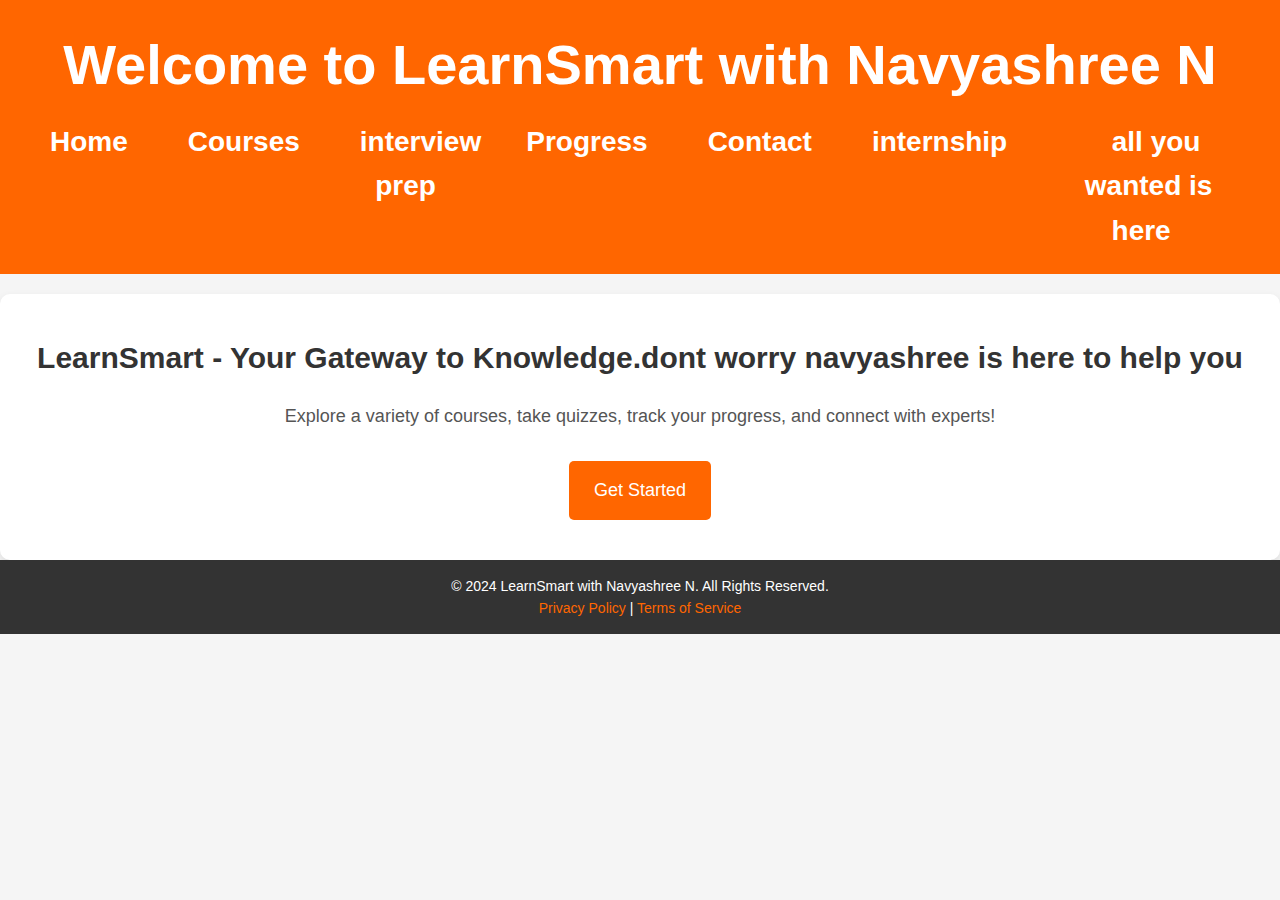
<file: index.html>
<!DOCTYPE html>
<html lang="en">
<head>
  <meta charset="UTF-8">
  <meta name="viewport" content="width=device-width, initial-scale=1.0">
  <title>Welcome to LearnSmart</title>
  <style>
    /* Global styles */
    * {
      margin: 0;
      padding: 0;
      box-sizing: border-box;
    }

    body {
      font-family: 'Arial', sans-serif;
      background-color: #f5f5f5;
      color: #333;
      line-height: 1.6;
      transition: background-color 0.3s ease, color 0.3s ease;
    }

    header {
      background-color: #ff6600;
      color: white;
      text-align: center;
      padding: 20px;
      font-size: 28px;
    }

    header h1 {
      margin: 0;
    }

    nav ul {
      display: flex;
      justify-content: center;
      list-style: none;
      padding: 0;
      margin-top: 10px;
    }

    nav ul li {
      margin: 0 15px;
    }

    nav ul li a {
      color: white;
      text-decoration: none;
      font-weight: bold;
      padding: 12px 15px;
      transition: background-color 0.3s;
      border-radius: 5px;
    }

    nav ul li a:hover {
      background-color: #e05a00;
    }

    /* Main content */
    main {
      padding: 40px 20px;
      text-align: center;
      background-color: #ffffff;
      margin-top: 20px;
      border-radius: 10px;
      box-shadow: 0 4px 8px rgba(0, 0, 0, 0.1);
    }

    main h2 {
      font-size: 30px;
      margin-bottom: 20px;
      color: #333;
    }

    .intro-text {
      font-size: 18px;
      color: #555;
    }

    .cta-button {
      display: inline-block;
      background-color: #ff6600;
      color: white;
      padding: 15px 25px;
      text-decoration: none;
      font-size: 18px;
      border-radius: 5px;
      margin-top: 30px;
      transition: background-color 0.3s;
    }

    .cta-button:hover {
      background-color: #e05a00;
    }

    /* Footer */
    footer {
      background-color: #333;
      color: white;
      text-align: center;
      padding: 15px;
      position: relative;
      bottom: 0;
      width: 100%;
    }

    footer p {
      margin: 0;
      font-size: 14px;
    }

    footer a {
      color: #ff6600;
      text-decoration: none;
    }

    footer a:hover {
      text-decoration: underline;
    }

    /* Responsive Styles */
    @media (max-width: 768px) {
      nav ul {
        flex-direction: column;
      }

      .cta-button {
        width: 100%;
        text-align: center;
      }
    }
  </style>
</head>
<body>
  <header>
    <h1>Welcome to LearnSmart with Navyashree N</h1>
    <nav>
      <ul>
        <li><a href="index.html">Home</a></li>
        <li><a href="courses.html">Courses</a></li>
        <li><a href="interveiw.html">interview prep</a></li>
        <li><a href="progress.html">Progress</a></li>
        <li><a href="contact.html">Contact</a></li>
        <li><a href="internship&job.html">internship </a></li>
        <li><a href="links.html">all you wanted is here</a> </a></li>
      </ul>
    </nav>
  </header>

  <main>
    <h2>LearnSmart - Your Gateway to Knowledge.dont worry navyashree is here to help you</h2>
    <p class="intro-text">Explore a variety of courses, take quizzes, track your progress, and connect with experts!</p>
    <a href="courses.html" class="cta-button">Get Started</a>
  </main>

  <footer>
    <p>&copy; 2024 LearnSmart with Navyashree N. All Rights Reserved.</p>
    <p><a href="privacy.html">Privacy Policy</a> | <a href="terms.html">Terms of Service</a></p>
  </footer>
</body>
</html>
</file>
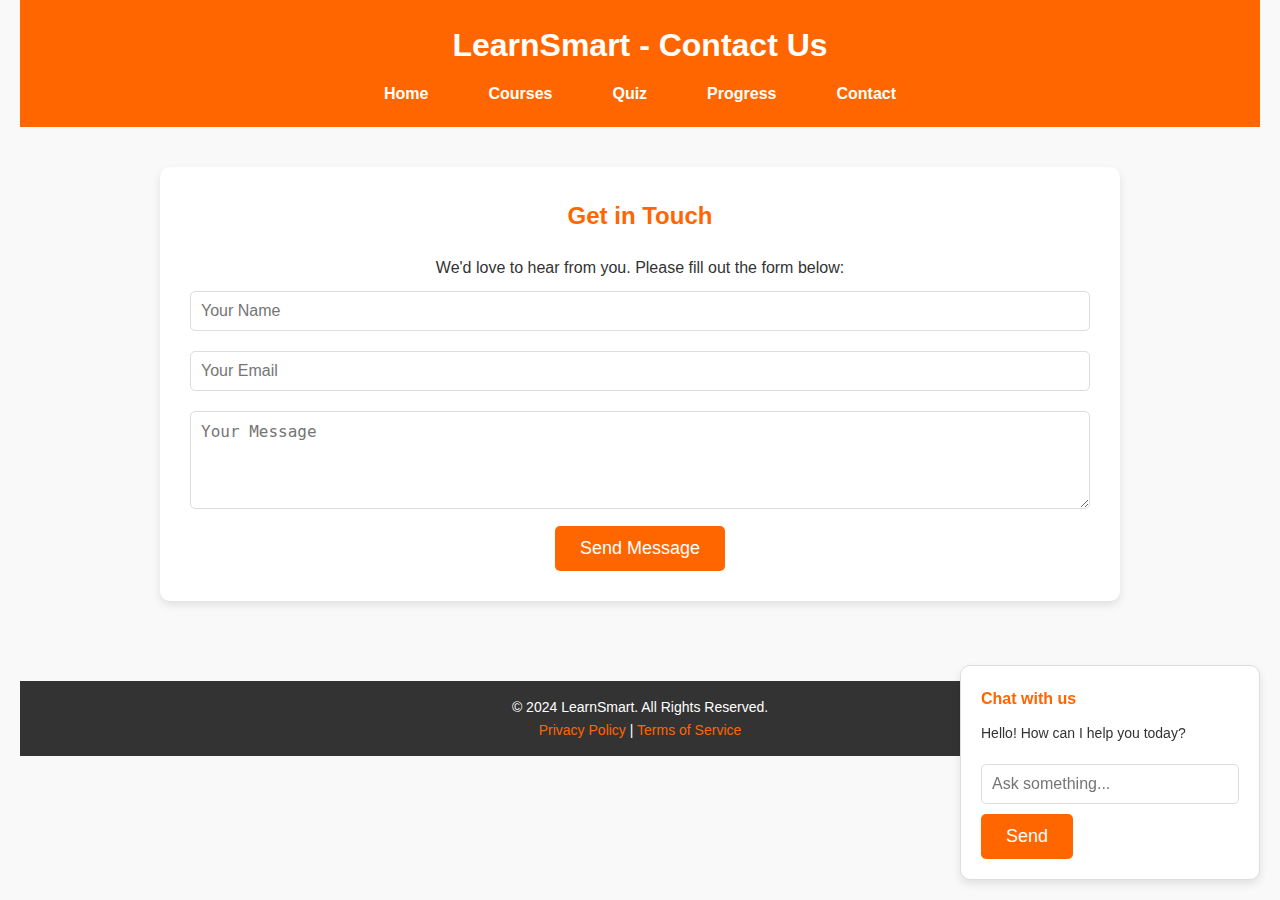
<file: contact.html>
<!DOCTYPE html>
<html lang="en">
<head>
  <meta charset="UTF-8">
  <meta name="viewport" content="width=device-width, initial-scale=1.0">
  <title>Contact Us - LearnSmart</title>
  <style>
    * {
      margin: 0;
      padding: 0;
      box-sizing: border-box;
    }

    body {
      font-family: 'Arial', sans-serif;
      background-color: #f9f9f9;
      color: #333;
      line-height: 1.6;
      padding: 0 20px;
    }

    header {
      background-color: #ff6600;
      color: white;
      text-align: center;
      padding: 20px;
    }

    header h1 {
      margin: 0;
    }

    nav ul {
      display: flex;
      justify-content: center;
      list-style: none;
      padding: 0;
      margin-top: 10px;
    }

    nav ul li {
      margin: 0 15px;
    }

    nav ul li a {
      color: white;
      text-decoration: none;
      font-weight: bold;
      padding: 12px 15px;
      transition: background-color 0.3s;
    }

    nav ul li a:hover {
      background-color: #e05a00;
    }

    main {
      padding: 40px 20px;
      text-align: center;
    }

    .contact-container {
      background-color: #fff;
      padding: 30px;
      border-radius: 10px;
      box-shadow: 0 4px 8px rgba(0, 0, 0, 0.1);
      margin: 0 auto;
      width: 80%;
    }

    .contact-container h2 {
      color: #ff6600;
      margin-bottom: 20px;
    }

    .contact-form input, .contact-form textarea {
      width: 100%;
      padding: 10px;
      margin: 10px 0;
      border: 1px solid #ddd;
      border-radius: 5px;
      font-size: 16px;
    }

    .contact-form button {
      background-color: #ff6600;
      color: white;
      padding: 12px 25px;
      border: none;
      border-radius: 5px;
      font-size: 18px;
      cursor: pointer;
      transition: background-color 0.3s;
    }

    .contact-form button:hover {
      background-color: #e05a00;
    }

    .chatbot-container {
      position: fixed;
      bottom: 20px;
      right: 20px;
      background-color: #fff;
      border: 1px solid #ddd;
      padding: 20px;
      box-shadow: 0 4px 8px rgba(0, 0, 0, 0.1);
      width: 300px;
      border-radius: 10px;
      display: none;
    }

    .chatbot-header {
      font-weight: bold;
      color: #ff6600;
      margin-bottom: 10px;
    }

    .chatbot-body {
      margin-bottom: 10px;
      font-size: 14px;
      color: #333;
    }

    .chatbot-input {
      width: 100%;
      padding: 10px;
      margin: 10px 0;
      border: 1px solid #ddd;
      border-radius: 5px;
      font-size: 16px;
    }

    .chatbot-btn {
      background-color: #ff6600;
      color: white;
      padding: 12px 25px;
      border: none;
      border-radius: 5px;
      font-size: 18px;
      cursor: pointer;
      transition: background-color 0.3s;
    }

    .chatbot-btn:hover {
      background-color: #e05a00;
    }

    footer {
      background-color: #333;
      color: white;
      text-align: center;
      padding: 15px;
      margin-top: 40px;
    }

    footer p {
      margin: 0;
      font-size: 14px;
    }

    footer a {
      color: #ff6600;
      text-decoration: none;
    }

    footer a:hover {
      text-decoration: underline;
    }
  </style>
</head>
<body>
  <header>
    <h1>LearnSmart - Contact Us</h1>
    <nav>
      <ul>
        <li><a href="index.html">Home</a></li>
        <li><a href="courses.html">Courses</a></li>
        <li><a href="quiz.html">Quiz</a></li>
        <li><a href="progress.html">Progress</a></li>
        <li><a href="contact.html">Contact</a></li>
      </ul>
    </nav>
  </header>

  <main>
    <div class="contact-container">
      <h2>Get in Touch</h2>
      <p>We'd love to hear from you. Please fill out the form below:</p>
      <form class="contact-form">
        <input type="text" id="name" placeholder="Your Name" required>
        <input type="email" id="email" placeholder="Your Email" required>
        <textarea id="message" rows="4" placeholder="Your Message" required></textarea>
        <button type="submit">Send Message</button>
      </form>
    </div>
  </main>

  <div class="chatbot-container" id="chatbot">
    <div class="chatbot-header">Chat with us</div>
    <div class="chatbot-body" id="chatbot-body">
      <p>Hello! How can I help you today?</p>
    </div>
    <input type="text" id="chat-input" class="chatbot-input" placeholder="Ask something...">
    <button class="chatbot-btn" onclick="chatbotReply()">Send</button>
  </div>

  <footer>
    <p>&copy; 2024 LearnSmart. All Rights Reserved.</p>
    <p><a href="privacy.html">Privacy Policy</a> | <a href="terms.html">Terms of Service</a></p>
  </footer>

  <script>
    // Show chatbot
    window.onload = function() {
      document.getElementById('chatbot').style.display = 'block';
    };

    // Simple chatbot response
    function chatbotReply() {
      var userMessage = document.getElementById('chat-input').value;
      if (userMessage.trim() !== '') {
        var chatbotBody = document.getElementById('chatbot-body');
        chatbotBody.innerHTML += "<p><strong>You:</strong> " + userMessage + "</p>";
        
        // Simulate chatbot response
        setTimeout(function() {
          chatbotBody.innerHTML += "<p><strong>Chatbot:</strong> Thank you for reaching out! We'll get back to you soon.</p>";
          document.getElementById('chat-input').value = '';
          chatbotBody.scrollTop = chatbotBody.scrollHeight; // Scroll to bottom
        }, 1500);
      }
    }
  </script>
</body>
</html>
</file>
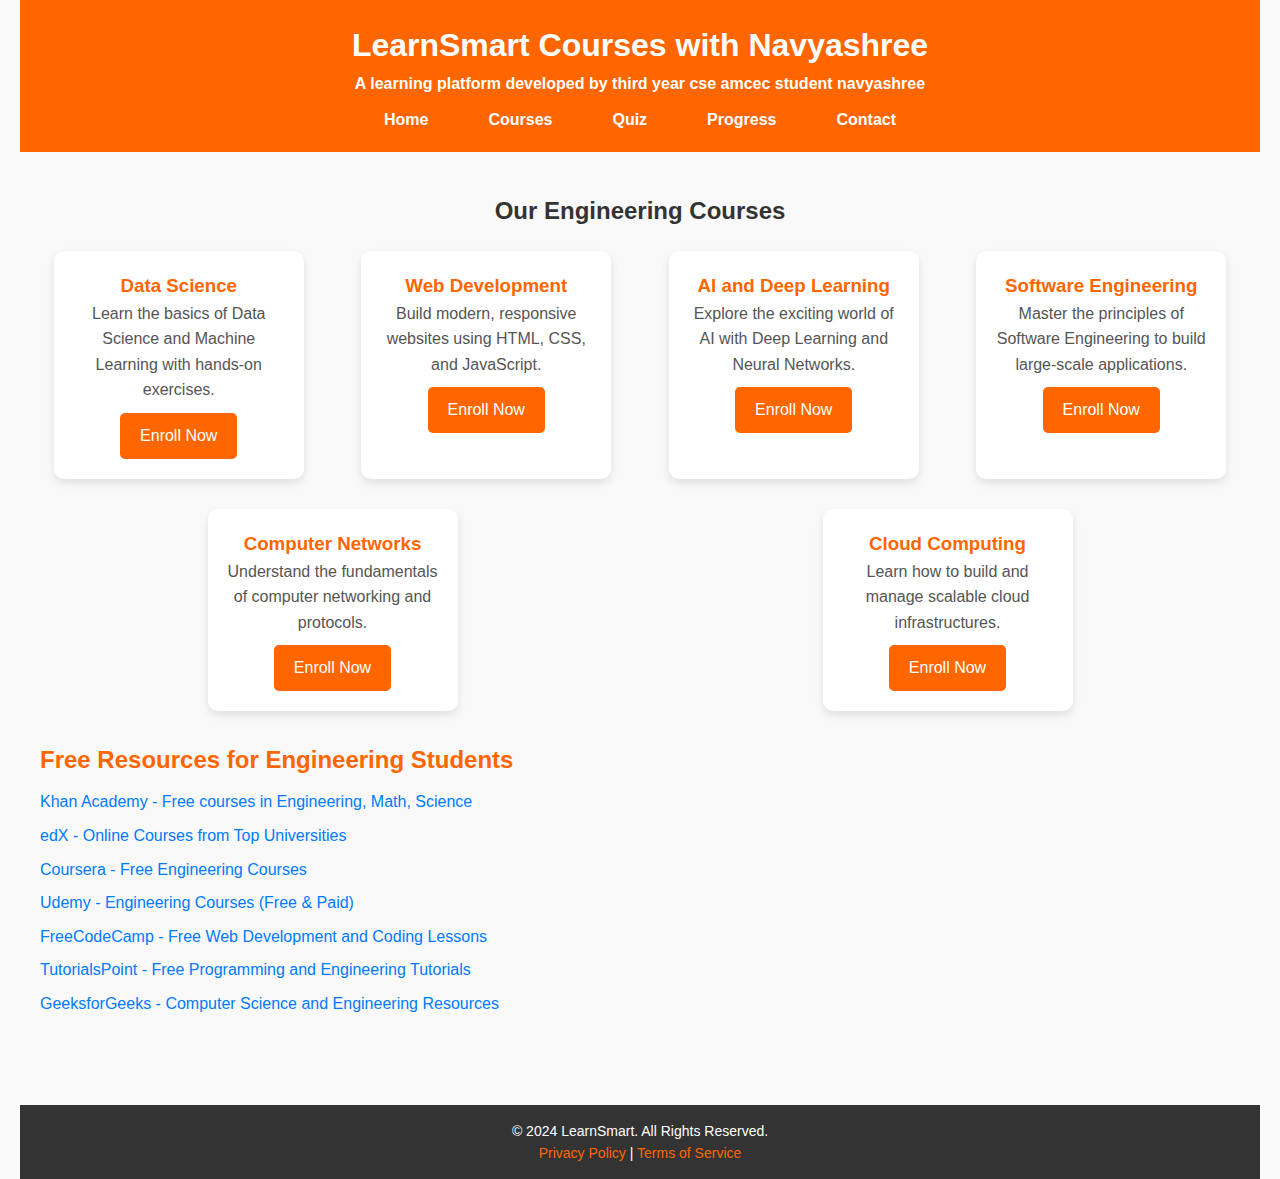
<file: courses.html>
<!DOCTYPE html>
<html lang="en">
<head>
  <meta charset="UTF-8">
  <meta name="viewport" content="width=device-width, initial-scale=1.0">
  <title>Courses - LearnSmart</title>
  <style>
    * {
      margin: 0;
      padding: 0;
      box-sizing: border-box;
    }

    body {
      font-family: 'Arial', sans-serif;
      background-color: #f9f9f9;
      color: #333;
      line-height: 1.6;
      padding: 0 20px;
    }

    header {
      background-color: #ff6600;
      color: white;
      text-align: center;
      padding: 20px;
    }

    header h1 {
      margin: 0;
    }

    nav ul {
      display: flex;
      justify-content: center;
      list-style: none;
      padding: 0;
      margin-top: 10px;
    }

    nav ul li {
      margin: 0 15px;
    }

    nav ul li a {
      color: white;
      text-decoration: none;
      font-weight: bold;
      padding: 12px 15px;
      transition: background-color 0.3s;
    }

    nav ul li a:hover {
      background-color: #e05a00;
    }

    main {
      padding: 40px 20px;
      text-align: center;
    }

    .course-container {
      display: flex;
      justify-content: space-around;
      flex-wrap: wrap;
      gap: 30px;
      margin-top: 20px;
    }

    .course-box {
      background-color: #ffffff;
      border-radius: 10px;
      padding: 20px;
      width: 250px;
      box-shadow: 0 4px 8px rgba(0, 0, 0, 0.1);
      transition: transform 0.3s ease;
    }

    .course-box:hover {
      transform: translateY(-10px);
      box-shadow: 0 6px 12px rgba(0, 0, 0, 0.2);
    }

    .course-box h3 {
      color: #ff6600;
    }

    .course-box p {
      color: #555;
    }

    .enroll-btn {
      display: inline-block;
      background-color: #ff6600;
      color: white;
      padding: 10px 20px;
      text-decoration: none;
      border-radius: 5px;
      margin-top: 10px;
    }

    .enroll-btn:hover {
      background-color: #e05a00;
    }

    .links {
      margin-top: 30px;
      text-align: left;
    }

    .links h3 {
      color: #ff6600;
      font-size: 24px;
      margin-bottom: 10px;
    }

    .links a {
      display: block;
      color: #007bff;
      text-decoration: none;
      margin-bottom: 8px;
    }

    .links a:hover {
      text-decoration: underline;
    }

    footer {
      background-color: #333;
      color: white;
      text-align: center;
      padding: 15px;
      margin-top: 40px;
    }

    footer p {
      margin: 0;
      font-size: 14px;
    }

    footer a {
      color: #ff6600;
      text-decoration: none;
    }

    footer a:hover {
      text-decoration: underline;
    }
  </style>
</head>
<body>
  <header>
    <h1>LearnSmart Courses with Navyashree</h1>
    <h4>A learning platform developed by third year cse amcec student navyashree</h4>
    <nav>
      <ul>
        <li><a href="index.html">Home</a></li>
        <li><a href="courses.html">Courses</a></li>
        <li><a href="quiz.html">Quiz</a></li>
        <li><a href="progress.html">Progress</a></li>
        <li><a href="contact.html">Contact</a></li>
      </ul>
    </nav>
  </header>

  <main>
    <h2>Our Engineering Courses</h2>
    <div class="course-container">
      <div class="course-box">
        <h3>Data Science</h3>
        <p>Learn the basics of Data Science and Machine Learning with hands-on exercises.</p>
        <a href="https://www.coursera.org/courses?query=data%20science" class="enroll-btn" target="_blank">Enroll Now</a>
      </div>

      <div class="course-box">
        <h3>Web Development</h3>
        <p>Build modern, responsive websites using HTML, CSS, and JavaScript.</p>
        <a href="https://www.freecodecamp.org/learn/" class="enroll-btn" target="_blank">Enroll Now</a>
      </div>

      <div class="course-box">
        <h3>AI and Deep Learning</h3>
        <p>Explore the exciting world of AI with Deep Learning and Neural Networks.</p>
        <a href="https://www.edx.org/course/cs50s-introduction-to-artificial-intelligence-with-python" class="enroll-btn" target="_blank">Enroll Now</a>
      </div>

      <div class="course-box">
        <h3>Software Engineering</h3>
        <p>Master the principles of Software Engineering to build large-scale applications.</p>
        <a href="https://www.coursera.org/specializations/software-development" class="enroll-btn" target="_blank">Enroll Now</a>
      </div>

      <div class="course-box">
        <h3>Computer Networks</h3>
        <p>Understand the fundamentals of computer networking and protocols.</p>
        <a href="https://www.udemy.com/course/computer-networking-for-beginners/" class="enroll-btn" target="_blank">Enroll Now</a>
      </div>

      <div class="course-box">
        <h3>Cloud Computing</h3>
        <p>Learn how to build and manage scalable cloud infrastructures.</p>
        <a href="https://www.edx.org/course/cloud-computing" class="enroll-btn" target="_blank">Enroll Now</a>
      </div>
    </div>

    <div class="links">
      <h3>Free Resources for Engineering Students</h3>
      <a href="https://www.khanacademy.org/" target="_blank">Khan Academy - Free courses in Engineering, Math, Science</a>
      <a href="https://www.edx.org/" target="_blank">edX - Online Courses from Top Universities</a>
      <a href="https://www.coursera.org/" target="_blank">Coursera - Free Engineering Courses</a>
      <a href="https://www.udemy.com/" target="_blank">Udemy - Engineering Courses (Free & Paid)</a>
      <a href="https://www.freecodecamp.org/" target="_blank">FreeCodeCamp - Free Web Development and Coding Lessons</a>
      <a href="https://www.tutorialspoint.com/" target="_blank">TutorialsPoint - Free Programming and Engineering Tutorials</a>
      <a href="https://www.geeksforgeeks.org/" target="_blank">GeeksforGeeks - Computer Science and Engineering Resources</a>
    </div>
  </main>

  <footer>
    <p>&copy; 2024 LearnSmart. All Rights Reserved.</p>
    <p><a href="privacy.html">Privacy Policy</a> | <a href="terms.html">Terms of Service</a></p>
  </footer>
</body>
</html>
</file>
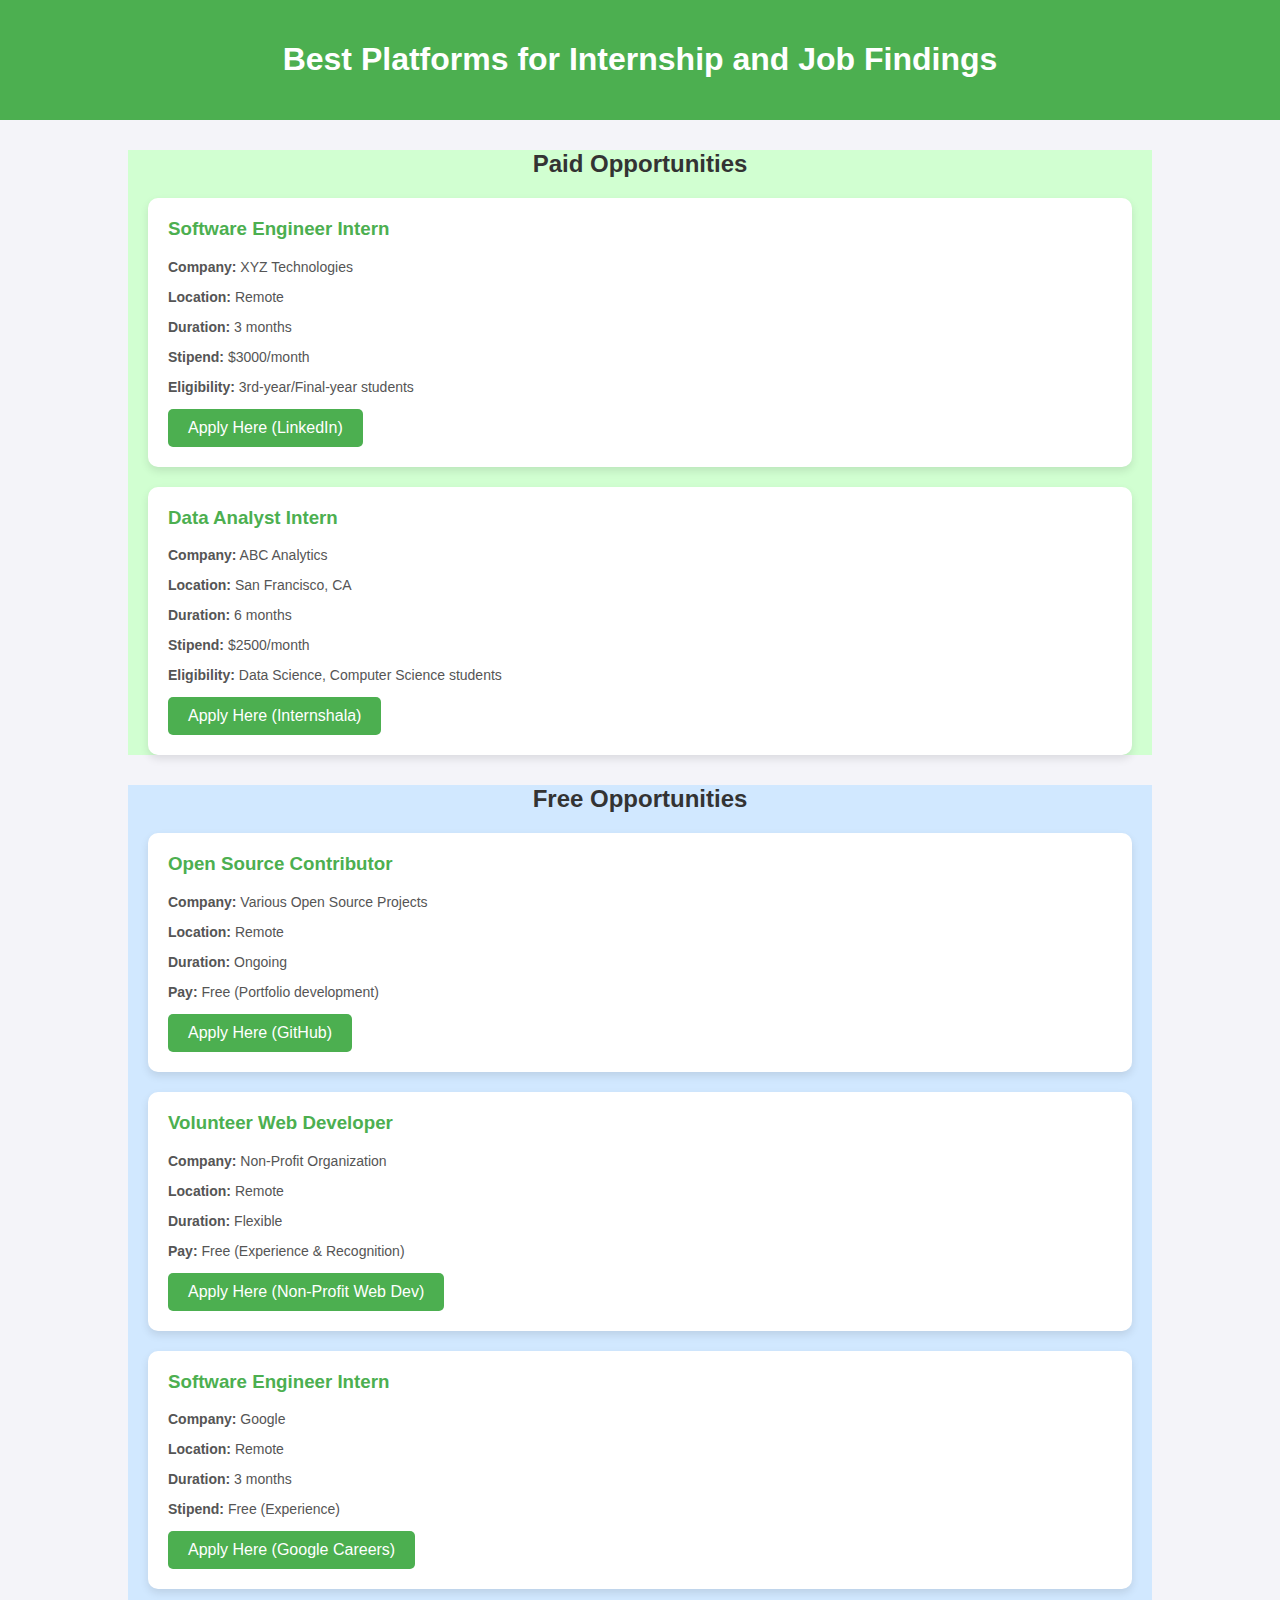
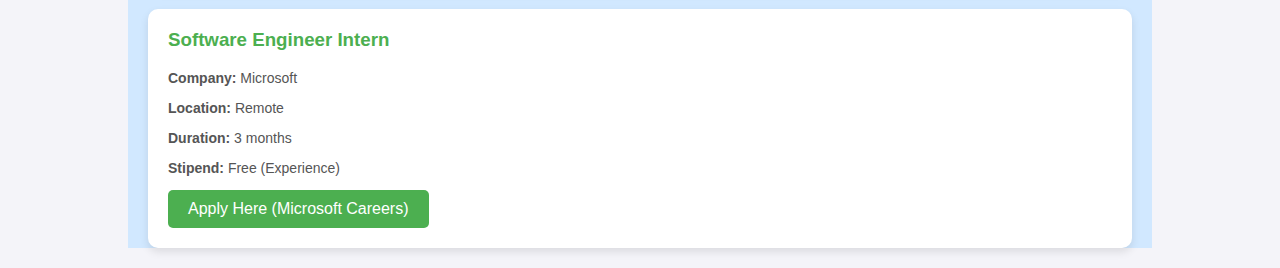
<file: internship&job.html>
<!DOCTYPE html>
<html lang="en">
<head>
    <meta charset="UTF-8">
    <meta name="viewport" content="width=device-width, initial-scale=1.0">
    <title>Best Platforms for Internship and Job Findings</title>
    <style>
        body {
            font-family: Arial, sans-serif;
            background-color: #f4f4f9;
            color: #333;
            margin: 0;
            padding: 0;
        }
        header {
            background-color: #4CAF50;
            color: white;
            text-align: center;
            padding: 20px 0;
        }
        .container {
            width: 80%;
            margin: auto;
            overflow: hidden;
        }
        .section {
            margin-top: 30px;
        }
        .section h2 {
            color: #333;
            text-align: center;
        }
        .card {
            background-color: white;
            margin: 20px;
            padding: 20px;
            border-radius: 10px;
            box-shadow: 0 4px 8px rgba(0, 0, 0, 0.1);
            transition: all 0.3s ease;
        }
        .card:hover {
            transform: scale(1.05);
        }
        .card h3 {
            margin-top: 0;
            color: #4CAF50;
        }
        .card p {
            font-size: 14px;
            color: #555;
        }
        .apply-btn {
            display: inline-block;
            padding: 10px 20px;
            background-color: #4CAF50;
            color: white;
            text-decoration: none;
            border-radius: 5px;
            transition: background-color 0.3s;
        }
        .apply-btn:hover {
            background-color: #45a049;
        }
        .paid {
            background-color: #d1ffd1;
        }
        .free {
            background-color: #d1e8ff;
        }
    </style>
</head>
<body>

<header>
    <h1>Best Platforms for Internship and Job Findings</h1>
</header>

<div class="container">

    <!-- Paid Opportunities Section -->
    <div class="section paid">
        <h2>Paid Opportunities</h2>

        <!-- Job Card -->
        <div class="card">
            <h3>Software Engineer Intern</h3>
            <p><strong>Company:</strong> XYZ Technologies</p>
            <p><strong>Location:</strong> Remote</p>
            <p><strong>Duration:</strong> 3 months</p>
            <p><strong>Stipend:</strong> $3000/month</p>
            <p><strong>Eligibility:</strong> 3rd-year/Final-year students</p>
            <a href="https://www.linkedin.com/jobs/" class="apply-btn">Apply Here (LinkedIn)</a>
        </div>

        <!-- Job Card -->
        <div class="card">
            <h3>Data Analyst Intern</h3>
            <p><strong>Company:</strong> ABC Analytics</p>
            <p><strong>Location:</strong> San Francisco, CA</p>
            <p><strong>Duration:</strong> 6 months</p>
            <p><strong>Stipend:</strong> $2500/month</p>
            <p><strong>Eligibility:</strong> Data Science, Computer Science students</p>
            <a href="https://www.internshala.com/" class="apply-btn">Apply Here (Internshala)</a>
        </div>

    </div>

    <!-- Free Opportunities Section -->
    <div class="section free">
        <h2>Free Opportunities</h2>

        <!-- Job Card -->
        <div class="card">
            <h3>Open Source Contributor</h3>
            <p><strong>Company:</strong> Various Open Source Projects</p>
            <p><strong>Location:</strong> Remote</p>
            <p><strong>Duration:</strong> Ongoing</p>
            <p><strong>Pay:</strong> Free (Portfolio development)</p>
            <a href="https://github.com/" class="apply-btn">Apply Here (GitHub)</a>
        </div>

        <!-- Job Card -->
        <div class="card">
            <h3>Volunteer Web Developer</h3>
            <p><strong>Company:</strong> Non-Profit Organization</p>
            <p><strong>Location:</strong> Remote</p>
            <p><strong>Duration:</strong> Flexible</p>
            <p><strong>Pay:</strong> Free (Experience & Recognition)</p>
            <a href="https://www.nonprofitwebdev.com/" class="apply-btn">Apply Here (Non-Profit Web Dev)</a>
        </div>

        <!-- Job Card -->
        <div class="card">
            <h3>Software Engineer Intern</h3>
            <p><strong>Company:</strong> Google</p>
            <p><strong>Location:</strong> Remote</p>
            <p><strong>Duration:</strong> 3 months</p>
            <p><strong>Stipend:</strong> Free (Experience)</p>
            <a href="https://careers.google.com/" class="apply-btn">Apply Here (Google Careers)</a>
        </div>

        <!-- Job Card -->
        <div class="card">
            <h3>Software Engineer Intern</h3>
            <p><strong>Company:</strong> Microsoft</p>
            <p><strong>Location:</strong> Remote</p>
            <p><strong>Duration:</strong> 3 months</p>
            <p><strong>Stipend:</strong> Free (Experience)</p>
            <a href="https://careers.microsoft.com/" class="apply-btn">Apply Here (Microsoft Careers)</a>
        </div>

    </div>

</div>

</body>
</html>
</file>
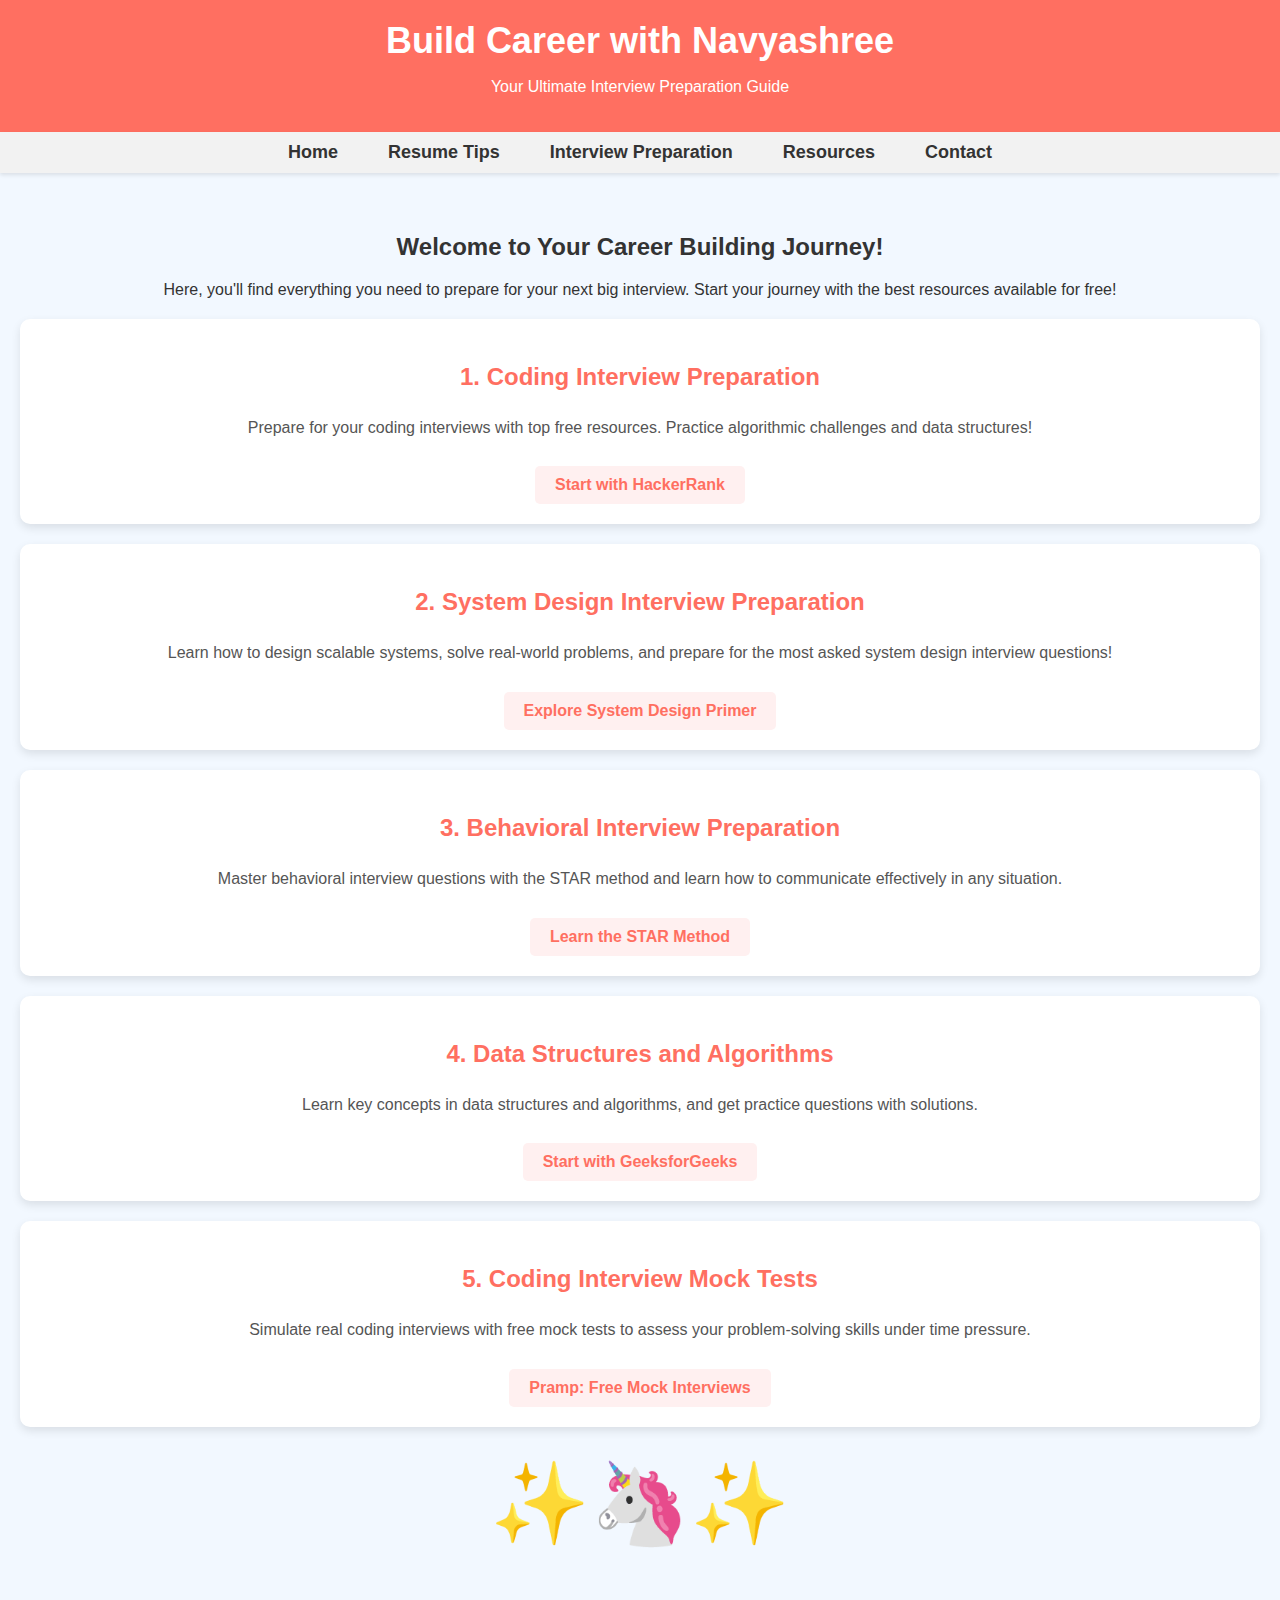
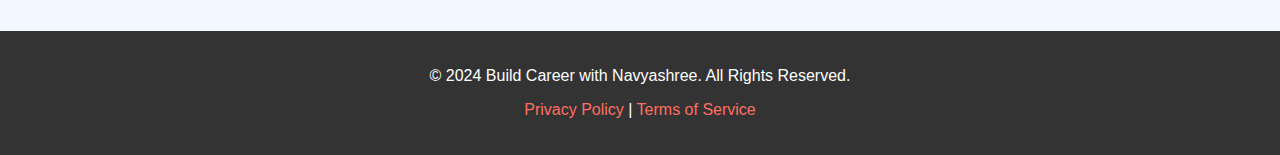
<file: interveiw.html>
<!DOCTYPE html>
<html lang="en">
<head>
  <meta charset="UTF-8">
  <meta name="viewport" content="width=device-width, initial-scale=1.0">
  <title>Build Career with Navyashree - Interview Preparation Guide</title>
  <style>
    body {
      font-family: 'Arial', sans-serif;
      background-color: #f2f8ff;
      margin: 0;
      padding: 0;
      color: #333;
    }

    header {
      background-color: #ff6f61;
      color: white;
      text-align: center;
      padding: 20px;
      box-shadow: 0 2px 8px rgba(0, 0, 0, 0.1);
    }

    header h1 {
      font-size: 36px;
      margin: 0;
    }

    nav {
      text-align: center;
      background-color: #f2f2f2;
      padding: 10px;
      box-shadow: 0 2px 4px rgba(0, 0, 0, 0.1);
    }

    nav ul {
      list-style: none;
      padding: 0;
      margin: 0;
      display: flex;
      justify-content: center;
    }

    nav ul li {
      margin: 0 15px;
    }

    nav ul li a {
      color: #333;
      text-decoration: none;
      font-weight: bold;
      font-size: 18px;
      padding: 10px;
      transition: background-color 0.3s ease;
    }

    nav ul li a:hover {
      background-color: #ff6f61;
      color: white;
      border-radius: 5px;
    }

    .content {
      padding: 40px 20px;
      text-align: center;
    }

    .card {
      background-color: #ffffff;
      padding: 20px;
      margin: 20px 0;
      border-radius: 10px;
      box-shadow: 0 4px 10px rgba(0, 0, 0, 0.1);
      transition: transform 0.3s ease;
    }

    .card:hover {
      transform: scale(1.05);
    }

    .card h3 {
      color: #ff6f61;
      font-size: 24px;
    }

    .card p {
      color: #555;
      font-size: 16px;
      line-height: 1.6;
    }

    .card a {
      color: #ff6f61;
      font-weight: bold;
      text-decoration: none;
      display: inline-block;
      margin-top: 10px;
      padding: 10px 20px;
      background-color: #fff0f0;
      border-radius: 5px;
      transition: background-color 0.3s ease;
    }

    .card a:hover {
      background-color: #ff6f61;
      color: white;
    }

    .cute-stuff {
      font-size: 80px;
      text-align: center;
      margin-top: 30px;
      animation: shake 0.5s ease-in-out infinite;
    }

    @keyframes shake {
      0% { transform: translateX(0); }
      25% { transform: translateX(-10px); }
      50% { transform: translateX(10px); }
      75% { transform: translateX(-10px); }
      100% { transform: translateX(0); }
    }

    footer {
      background-color: #333;
      color: white;
      text-align: center;
      padding: 20px;
      margin-top: 40px;
    }

    footer a {
      color: #ff6f61;
      text-decoration: none;
    }

    footer a:hover {
      text-decoration: underline;
    }
  </style>
</head>
<body>
  <header>
    <h1>Build Career with Navyashree</h1>
    <p>Your Ultimate Interview Preparation Guide</p>
  </header>

  <nav>
    <ul>
      <li><a href="#">Home</a></li>
      <li><a href="#">Resume Tips</a></li>
      <li><a href="#">Interview Preparation</a></li>
      <li><a href="#">Resources</a></li>
      <li><a href="#">Contact</a></li>
    </ul>
  </nav>

  <div class="content">
    <h2>Welcome to Your Career Building Journey!</h2>
    <p>Here, you'll find everything you need to prepare for your next big interview. Start your journey with the best resources available for free!</p>

    <!-- Career Building Cards -->
    <div class="card">
      <h3>1. Coding Interview Preparation</h3>
      <p>Prepare for your coding interviews with top free resources. Practice algorithmic challenges and data structures!</p>
      <a href="https://www.hackerrank.com/domains/tutorials/10-days-of-javascript" target="_blank">Start with HackerRank</a>
    </div>

    <div class="card">
      <h3>2. System Design Interview Preparation</h3>
      <p>Learn how to design scalable systems, solve real-world problems, and prepare for the most asked system design interview questions!</p>
      <a href="https://github.com/donnemartin/system-design-primer" target="_blank">Explore System Design Primer</a>
    </div>

    <div class="card">
      <h3>3. Behavioral Interview Preparation</h3>
      <p>Master behavioral interview questions with the STAR method and learn how to communicate effectively in any situation.</p>
      <a href="https://www.thebalancecareers.com/star-interview-method-2061224" target="_blank">Learn the STAR Method</a>
    </div>

    <div class="card">
      <h3>4. Data Structures and Algorithms</h3>
      <p>Learn key concepts in data structures and algorithms, and get practice questions with solutions.</p>
      <a href="https://www.geeksforgeeks.org/data-structures/" target="_blank">Start with GeeksforGeeks</a>
    </div>

    <div class="card">
      <h3>5. Coding Interview Mock Tests</h3>
      <p>Simulate real coding interviews with free mock tests to assess your problem-solving skills under time pressure.</p>
      <a href="https://www.pramp.com" target="_blank">Pramp: Free Mock Interviews</a>
    </div>

    <!-- Cute Animation -->
    <div class="cute-stuff">
      <span>✨🦄✨</span>
    </div>
  </div>

  <footer>
    <p>&copy; 2024 Build Career with Navyashree. All Rights Reserved.</p>
    <p><a href="#">Privacy Policy</a> | <a href="#">Terms of Service</a></p>
  </footer>
</body>
</html>
</file>
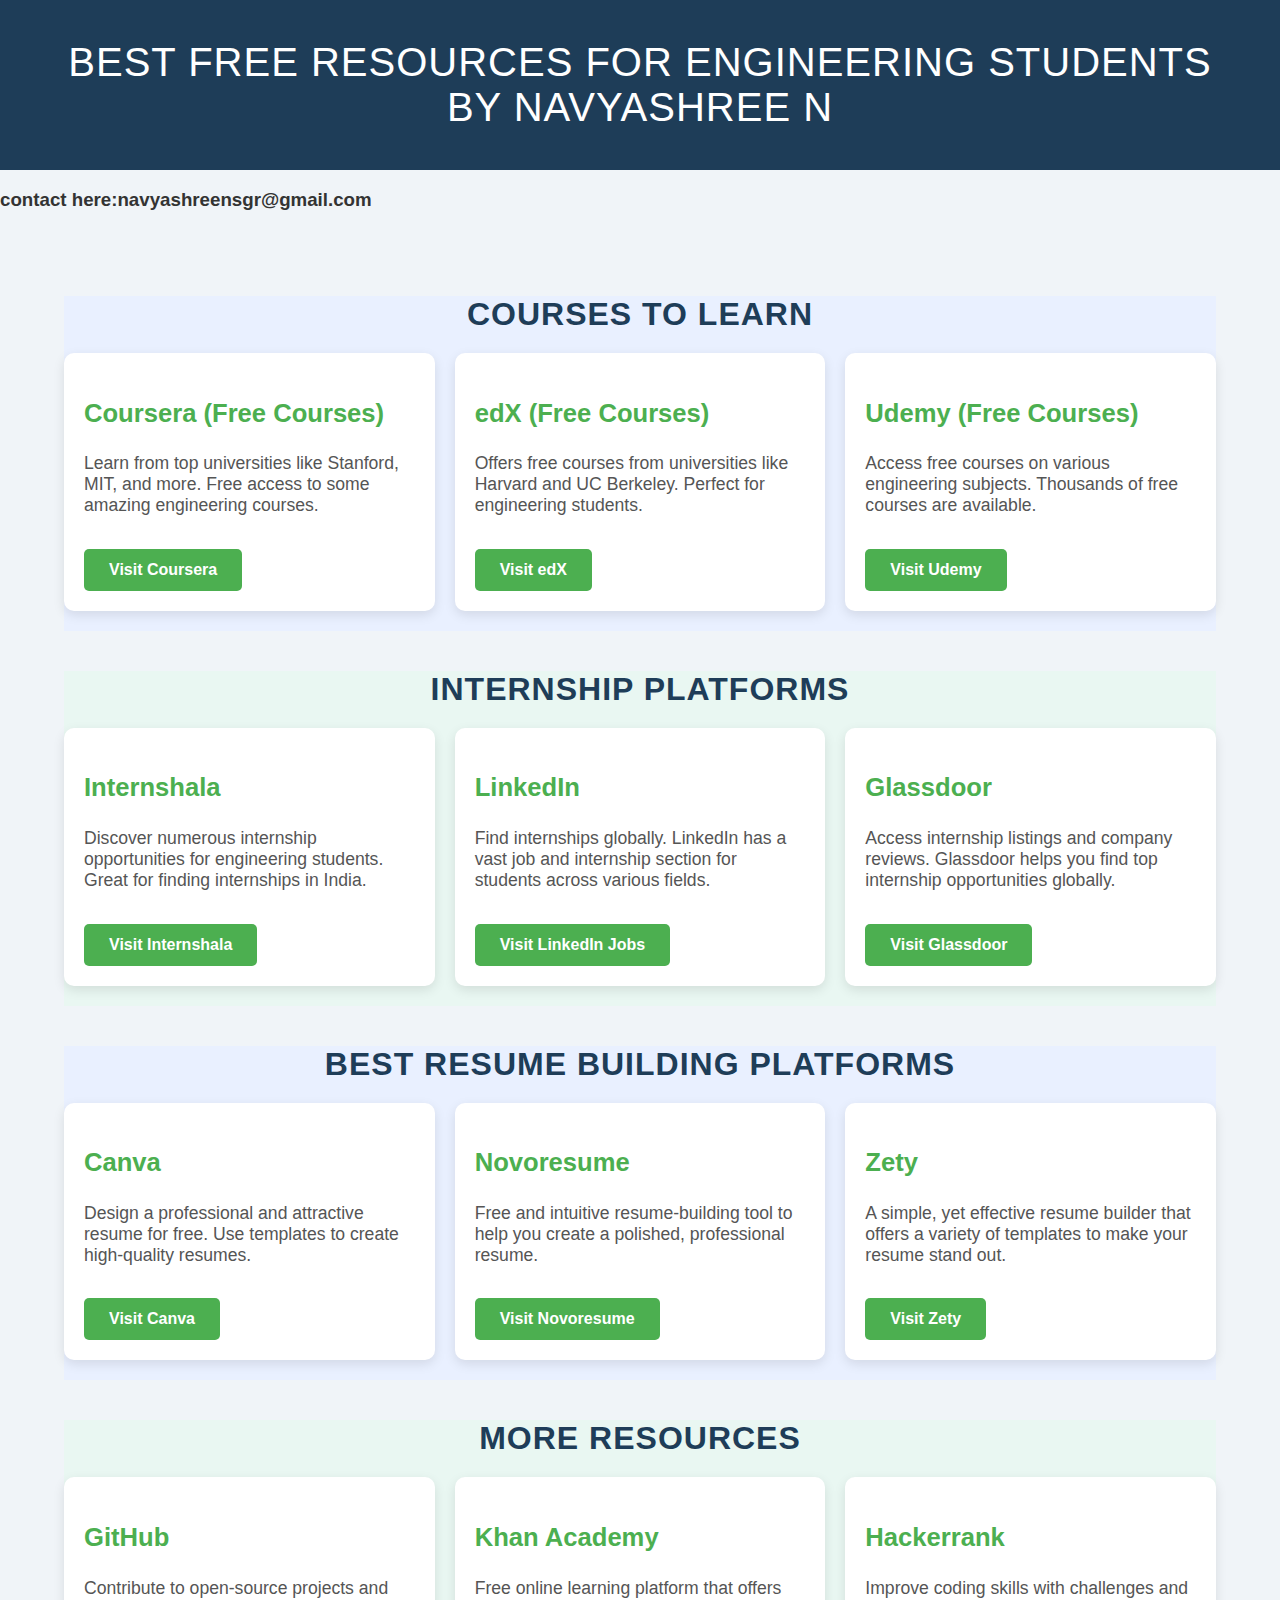
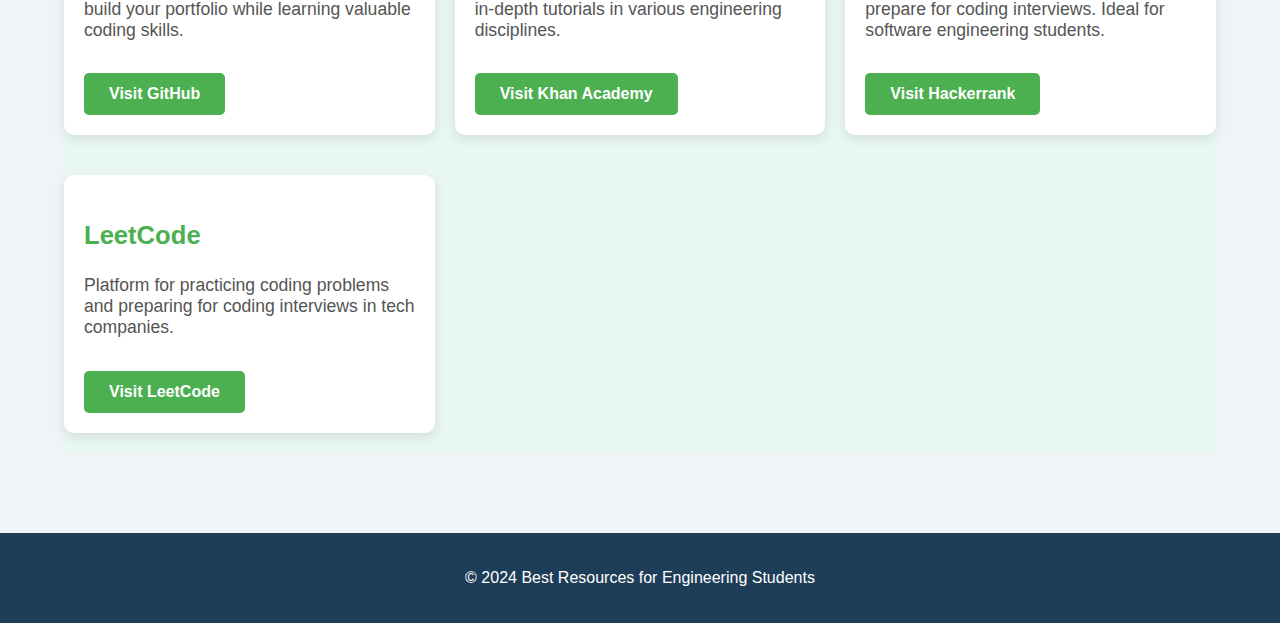
<file: links.html>
<!DOCTYPE html>
<html lang="en">
<head>
    <meta charset="UTF-8">
    <meta name="viewport" content="width=device-width, initial-scale=1.0">
    <title>Best Free Resources for Engineering Students</title>
    <style>
        /* Basic styling */
        body {
            font-family: 'Arial', sans-serif;
            margin: 0;
            padding: 0;
            background-color: #f0f4f8;
            color: #333;
        }
        header {
            background-color: #1e3d58;
            color: white;
            text-align: center;
            padding: 40px;
            font-size: 2.5em;
            letter-spacing: 1px;
            text-transform: uppercase;
        }
        .container {
            width: 90%;
            margin: auto;
            padding: 40px 0;
        }
        h2 {
            color: #1e3d58;
            font-size: 2em;
            text-align: center;
            margin-bottom: 20px;
            text-transform: uppercase;
            letter-spacing: 1px;
        }
        .section {
            margin-bottom: 40px;
        }

        /* Card styling */
        .card {
            background-color: white;
            border-radius: 10px;
            box-shadow: 0 4px 12px rgba(0, 0, 0, 0.1);
            margin-bottom: 20px;
            padding: 20px;
            transition: all 0.3s ease;
        }
        .card:hover {
            transform: translateY(-5px);
            box-shadow: 0 8px 20px rgba(0, 0, 0, 0.15);
        }
        .card h3 {
            color: #4CAF50;
            font-size: 1.6em;
        }
        .card p {
            color: #555;
            font-size: 1.1em;
        }
        .card a {
            display: inline-block;
            background-color: #4CAF50;
            color: white;
            text-decoration: none;
            padding: 12px 25px;
            border-radius: 5px;
            margin-top: 15px;
            font-weight: bold;
            text-align: center;
            transition: background-color 0.3s ease;
        }
        .card a:hover {
            background-color: #45a049;
        }

        /* Responsive grid layout */
        .grid {
            display: grid;
            grid-template-columns: repeat(auto-fit, minmax(300px, 1fr));
            gap: 20px;
        }

        /* Section background colors */
        .section:nth-child(even) {
            background-color: #e9f7f2;
        }
        .section:nth-child(odd) {
            background-color: #e9f0ff;
        }

        /* Footer */
        footer {
            text-align: center;
            padding: 20px;
            background-color: #1e3d58;
            color: white;
        }
    </style>
</head>
<body>

<header>
    Best Free Resources for Engineering Students by Navyashree N 
</header>
<h3>contact here:navyashreensgr@gmail.com</h3>

<div class="container">

    <!-- Courses to Earn Section -->
    <div class="section">
        <h2>Courses to learn</h2>
        <div class="grid">
            <div class="card">
                <h3>Coursera (Free Courses)</h3>
                <p>Learn from top universities like Stanford, MIT, and more. Free access to some amazing engineering courses.</p>
                <a href="https://www.coursera.org" target="_blank">Visit Coursera</a>
            </div>
            <div class="card">
                <h3>edX (Free Courses)</h3>
                <p>Offers free courses from universities like Harvard and UC Berkeley. Perfect for engineering students.</p>
                <a href="https://www.edx.org" target="_blank">Visit edX</a>
            </div>
            <div class="card">
                <h3>Udemy (Free Courses)</h3>
                <p>Access free courses on various engineering subjects. Thousands of free courses are available.</p>
                <a href="https://www.udemy.com" target="_blank">Visit Udemy</a>
            </div>
        </div>
    </div>

    <!-- Internship Platforms Section -->
    <div class="section">
        <h2>Internship Platforms</h2>
        <div class="grid">
            <div class="card">
                <h3>Internshala</h3>
                <p>Discover numerous internship opportunities for engineering students. Great for finding internships in India.</p>
                <a href="https://www.internshala.com/" target="_blank">Visit Internshala</a>
            </div>
            <div class="card">
                <h3>LinkedIn</h3>
                <p>Find internships globally. LinkedIn has a vast job and internship section for students across various fields.</p>
                <a href="https://www.linkedin.com/jobs/" target="_blank">Visit LinkedIn Jobs</a>
            </div>
            <div class="card">
                <h3>Glassdoor</h3>
                <p>Access internship listings and company reviews. Glassdoor helps you find top internship opportunities globally.</p>
                <a href="https://www.glassdoor.com/Job/internships-jobs-SRCH_KO0,11.htm" target="_blank">Visit Glassdoor</a>
            </div>
        </div>
    </div>

    <!-- Best Resume Building Platforms -->
    <div class="section">
        <h2>Best Resume Building Platforms</h2>
        <div class="grid">
            <div class="card">
                <h3>Canva</h3>
                <p>Design a professional and attractive resume for free. Use templates to create high-quality resumes.</p>
                <a href="https://www.canva.com/resumes/templates/" target="_blank">Visit Canva</a>
            </div>
            <div class="card">
                <h3>Novoresume</h3>
                <p>Free and intuitive resume-building tool to help you create a polished, professional resume.</p>
                <a href="https://novoresume.com/" target="_blank">Visit Novoresume</a>
            </div>
            <div class="card">
                <h3>Zety</h3>
                <p>A simple, yet effective resume builder that offers a variety of templates to make your resume stand out.</p>
                <a href="https://zety.com/resume-builder" target="_blank">Visit Zety</a>
            </div>
        </div>
    </div>

    <!-- More Resources Section -->
    <div class="section">
        <h2>More Resources</h2>
        <div class="grid">
            <div class="card">
                <h3>GitHub</h3>
                <p>Contribute to open-source projects and build your portfolio while learning valuable coding skills.</p>
                <a href="https://github.com" target="_blank">Visit GitHub</a>
            </div>
            <div class="card">
                <h3>Khan Academy</h3>
                <p>Free online learning platform that offers in-depth tutorials in various engineering disciplines.</p>
                <a href="https://www.khanacademy.org" target="_blank">Visit Khan Academy</a>
            </div>
            <div class="card">
                <h3>Hackerrank</h3>
                <p>Improve coding skills with challenges and prepare for coding interviews. Ideal for software engineering students.</p>
                <a href="https://www.hackerrank.com" target="_blank">Visit Hackerrank</a>
            </div>
            <div class="card">
                <h3>LeetCode</h3>
                <p>Platform for practicing coding problems and preparing for coding interviews in tech companies.</p>
                <a href="https://leetcode.com" target="_blank">Visit LeetCode</a>
            </div>
        </div>
    </div>

</div>

<footer>
    <p>&copy; 2024 Best Resources for Engineering Students</p>
</footer>

</body>
</html>
</file>
